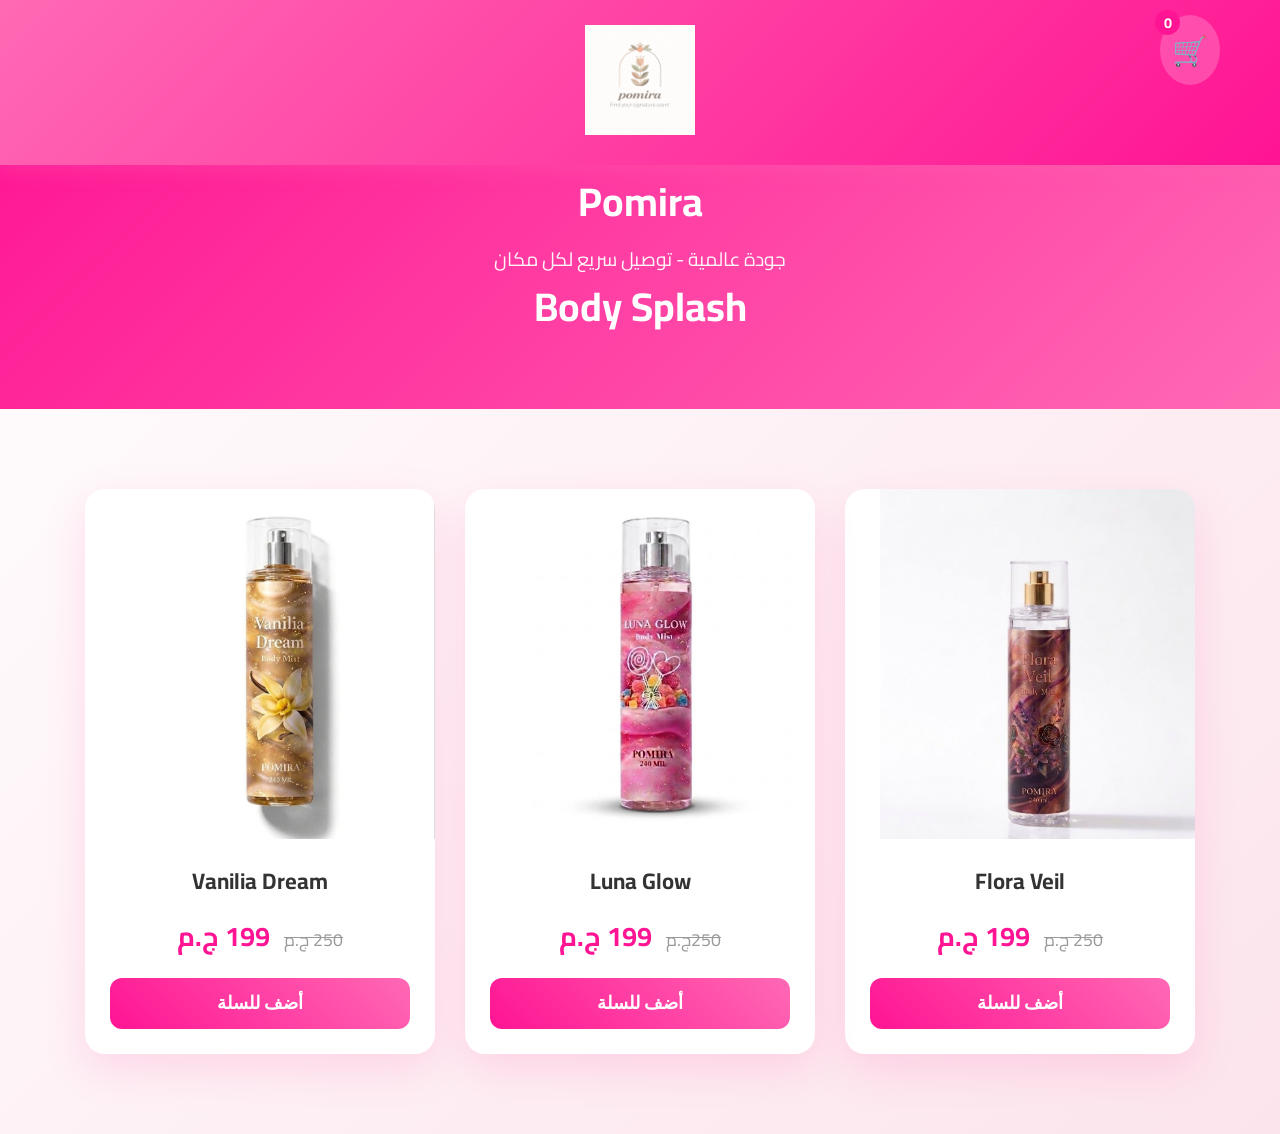
<file: index.html>
<!DOCTYPE html>
<html lang="ar" dir="rtl">
<head>
    <meta charset="UTF-8">
    <meta name="viewport" content="width=device-width, initial-scale=1.0">
    <title>Body Splash - Pomira</title>
    <link href="https://fonts.googleapis.com/css2?family=Cairo:wght@400;600;700&display=swap" rel="stylesheet">
    <link rel="stylesheet" href="style.css">
<meta name="viewport" content="width=device-width, initial-scale=1.0">
</head>
<body>
    <header class="header">
        <div class="container">
           
            <div class="cart-icon" id="cartIcon">
                <span>🛒</span>
                <span class="cart-count" id="cartCount">0</span>
            </div>
        </div>
        <img src="lpgo pomria.jpg" class="center-img" alt="logo">
    </header>

    <section class="hero">
        <div class="container">
            <h2>Pomira</h2>
            <p>جودة عالمية - توصيل سريع لكل مكان</p>
         <h2>Body Splash</h2>
        </div>
    </section>

    <section class="products">
        <div class="container">
            <div class="products-grid">
                <div class="product" data-name="Flora Veil" data-price="199">
                    <div class="product-img">
                        <img src="flora veil 2.jpg" alt="Flora Veil">
                    </div>
                    <div class="product-info">
                        <h3>Flora Veil</h3>
                        <div class="price">
                            <span class="old">250 ج.م</span>
                            <span class="new">199 ج.م</span>
                        </div>
                        <button class="add-cart">أضف للسلة</button>
                    </div>
                </div>

                <div class="product" data-name="Luna Glow" data-price="199">
                    <div class="product-img">
                        <img src="Luna Glow.jpg" alt="Luna Glow">
                    </div>
                    <div class="product-info">
                        <h3>Luna Glow</h3>
                        <div class="price">
                            <span class="old">250ج.م</span>
                            <span class="new">199 ج.م</span>
                        </div>
                        <button class="add-cart">أضف للسلة</button>
                    </div>
                </div>

                <div class="product" data-name="Vanilia Dream" data-price="199">
                    <div class="product-img">
                        <img src="vanailia dream.jpg" alt="Vanilia Dream">
                    </div>
                    <div class="product-info">
                        <h3>Vanilia Dream</h3>
                        <div class="price">
                            <span class="old">250 ج.م</span>
                            <span class="new">199 ج.م</span>
                        </div>
                        <button class="add-cart">أضف للسلة</button>
                    </div>
                </div>
            </div>
        </div>
    </section>

    <!-- سلة المشتريات -->
    <div id="cartModal" class="modal">
        <div class="modal-content">
            <div class="modal-header">
                <h2>🛒 سلة التسوق</h2>
                <span class="close">&times;</span>
            </div>
            <div id="cartItems" class="cart-items"></div>
            
            <div class="customer-data">
                <h3>📋 بيانات العميل</h3>
                <input type="text" id="name" placeholder="الاسم الكامل *">
                <input type="tel" id="phone" placeholder="رقم الواتساب بدون 0 *">
                <input type="text" id="address" placeholder="العنوان">
              
            </div>
            
            <div class="total">
                <h3>💰 الإجمالي: <span id="totalPrice">0 ج.م</span></h3>
            </div>
            
            <button id="sendOrder" class="send-btn">
                🚀 تأكيد الطلب وإرسال للواتساب
            </button>
        </div>
    </div>

    <script src="script.js"></script>
</body>
</html>
</file>
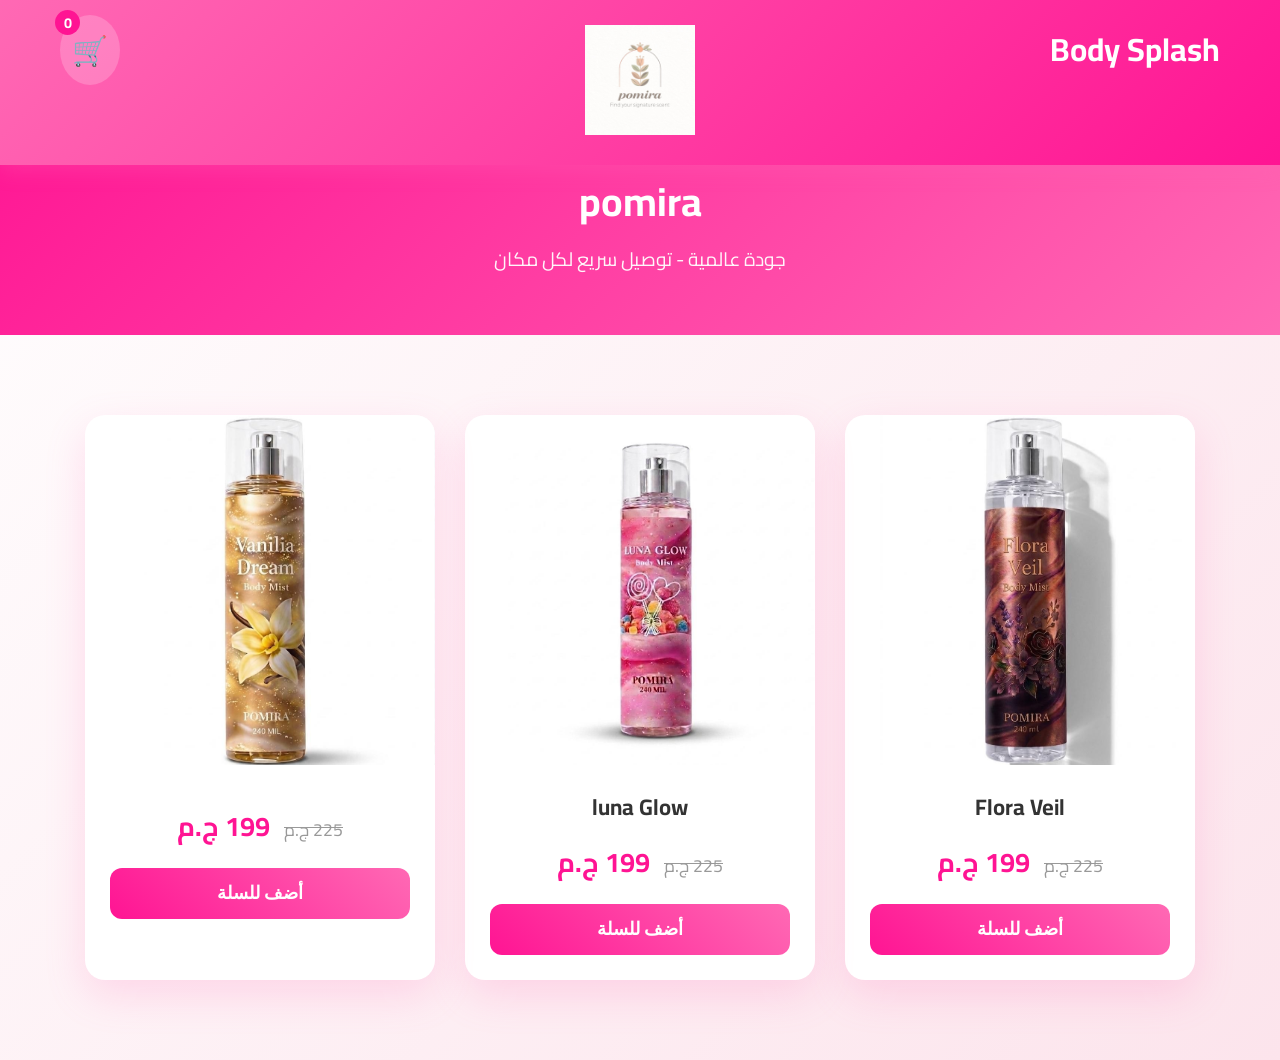
<file: pomira.html>
<!DOCTYPE html>
<html lang="ar" dir="rtl">
<head>
    <meta charset="UTF-8">
    <meta name="viewport" content="width=device-width, initial-scale=1.0">
    <title>Body Splash - الملابس الأصلية</title>
    <link href="https://fonts.googleapis.com/css2?family=Cairo:wght@400;600;700&display=swap" rel="stylesheet">
    <link rel="stylesheet" href="style.css">
</head>
<body>
    <header class="header">
        <div class="container">
            <h1>Body Splash</h1>
            <div class="cart-icon" id="cartIcon">
                <span>🛒</span>
                <span class="cart-count" id="cartCount">0</span>
            </div>
        </div>
    <div >
        <img src="lpgo pomria.jpg" class="center-img" alt="logo">
    </div>
    </header>

    <section class="hero">
        <div class="container">
            <h2>pomira</h2>
            <p>جودة عالمية - توصيل سريع لكل مكان</p>
        </div>
    </section>

    <section class="products">
        <div class="container">
            <div class="products-grid">
                <div class="product" data-name="Flora Veil" data-price="199">
                    <div class="product-img">
                        <img src="Flora Veil  .jpg" alt="Flora Veil">
                    </div>
                    <div class="product-info">
                        <h3>Flora Veil</h3>
                        <div class="price">
                            <span class="old">225 ج.م</span>
                            <span class="new">199 ج.م</span>
                        </div>
                        <button class="add-cart">أضف للسلة</button>
                    </div>
                </div>

                <div class="product" data-name="luna Glow" data-price="199">
                    <div class="product-img">
                        <img src="Luna Glow.jpg" alt="luna glow">
                    </div>
                    <div class="product-info">
                        <h3>luna Glow</h3>
                        <div class="price">
                            <span class="old">225 ج.م</span>
                            <span class="new">199 ج.م</span>
                        </div>
                        <button class="add-cart">أضف للسلة</button>
                    </div>
                </div>

                <div class="product" data-name="Vanilia Dream" data-price="199">
                    <div class="product-img">
                        <img src="Vanilia Dream.jpg" alt="Vanilia Dream">
                    </div>
                    <div class="product-info">
                        <h3></h3>
                        <div class="price">
                            <span class="old">225 ج.م</span>
                            <span class="new">199 ج.م</span>
                        </div>
                        <button class="add-cart">أضف للسلة</button>
                    </div>
                </div>
            </div>
        </div>
    </section>

    <!-- سلة المشتريات -->
    <div id="cartModal" class="modal">
        <div class="modal-content">
            <div class="modal-header">
                <h2>🛒 سلة التسوق</h2>
                <span class="close">&times;</span>
            </div>
            <div id="cartItems" class="cart-items"></div>
            
            <div class="customer-data">
                <h3>بيانات العميل</h3>
                <input type="text" id="name" placeholder="الاسم الكامل">
                <input type="tel" id="phone" placeholder="رقم الواتساب">
                <input type="text" id="address" placeholder="العنوان">
            
            </div>
            
            <div class="total">
                <h3>الإجمالي: <span id="totalPrice">0</span> ج.م</h3>
            </div>
            <button id="sendOrder" class="send-btn">📱 تأكيد وإرسال للواتساب</button>
        </div>
    </div>

    <script src="script.js"></script>
</body>
</html>
</file>
<file: style.css>
* {
    margin: 0;
    padding: 0;
    box-sizing: border-box;
}

body {
    font-family: 'Cairo', sans-serif;
    background: linear-gradient(135deg, #ffffff 0%, #fce4ec 100%);
    color: #333;
    line-height: 1.6;
}

.container {
    max-width: 1200px;
    margin: 0 auto;
    padding: 0 20px;
}

/* Header */
.header {
    background: linear-gradient(135deg, #ff69b4, #ff1493);
    color: white;
    padding: 15px 0;
    position: fixed;
    top: 0;
    width: 100%;
    z-index: 1000;
    box-shadow: 0 4px 20px rgba(255,105,180,0.3);
}

.header .container {
    display: flex;
    justify-content: space-between;
    align-items: center;
}

.header h1 {
    font-size: 2rem;
    font-weight: 700;
}

.cart-icon {
    font-size: 1.8rem;
    cursor: pointer;
    padding: 12px;
    border-radius: 50%;
    background: rgba(255,255,255,0.2);
    transition: all 0.3s;
    position: relative;
}

.cart-icon:hover {
    background: rgba(255,255,255,0.4);
    transform: scale(1.1);
}

.cart-count {
    position: absolute;
    top: -5px;
    left: -5px;
    background: #ff1493;
    color: white;
    border-radius: 50%;
    width: 25px;
    height: 25px;
    display: flex;
    align-items: center;
    justify-content: center;
    font-size: 0.9rem;
    font-weight: bold;
}

/* Hero */
.hero {
    background: linear-gradient(135deg, #ff1493, #ff69b4);
    color: white;
    text-align: center;
    padding: 100px 0 60px;
    margin-top: 70px;
}

.hero h2 {
    font-size: 2.5rem;
    margin-bottom: 10px;
}

.hero p {
    font-size: 1.2rem;
    opacity: 0.95;
}

/* Products */
.products {
    padding: 80px 0;
}

.products-grid {
    display: flex;
    gap: 30px;
    justify-content: center;
    flex-wrap: wrap;
}

.product {
    background: white;
    border-radius: 20px;
    width: 350px;
    box-shadow: 0 15px 40px rgba(255,105,180,0.2);
    transition: all 0.4s;
    overflow: hidden;
}

.product:hover {
    transform: translateY(-10px);
    box-shadow: 0 25px 60px rgba(255,105,180,0.3);
}

.product-img {
    height: 350px;
    overflow: hidden;
}

.product-img img {
    width: 90%;
    height: 100%;
    object-fit: cover;
    transition: transform 0.4s;
}

.product:hover .product-img img {
    transform: scale(1.1);
}

.product-info {
    padding: 25px;
    text-align: center;
}

.product-info h3 {
    font-size: 1.4rem;
    margin-bottom: 15px;
    color: #333;
}

.price {
    margin-bottom: 20px;
}

.old {
    text-decoration: line-through;
    color: #999;
    font-size: 1.1rem;
    margin-left: 10px;
}

.new {
    color: #ff1493;
    font-size: 1.7rem;
    font-weight: bold;
}

.add-cart {
    width: 100%;
    background: linear-gradient(45deg, #ff1493, #ff69b4);
    color: white;
    border: none;
    padding: 15px;
    border-radius: 12px;
    font-size: 1.1rem;
    font-weight: 600;
    cursor: pointer;
    transition: all 0.3s;
}

.add-cart:hover {
    transform: translateY(-2px);
    box-shadow: 0 10px 30px rgba(255,20,147,0.4);
}

/* Modal */
.modal {
    display: none;
    position: fixed;
    top: 0;
    left: 0;
    width: 100%;
    height: 100%;
    background: rgba(0,0,0,0.6);
    z-index: 2000;
    backdrop-filter: blur(10px);
}

.modal-content {
    position: absolute;
    top: 50%;
    left: 50%;
    transform: translate(-50%, -50%);
    width: 90%;
    max-width: 500px;
    max-height: 90vh;
    background: white;
    border-radius: 25px;
    overflow-y: auto;
    animation: modalSlide 0.3s ease;
}

@keyframes modalSlide {
    from { transform: translate(-50%, -50%) scale(0.8); opacity: 0; }
    to { transform: translate(-50%, -50%) scale(1); opacity: 1; }
}

.modal-header {
    background: linear-gradient(135deg, #ff1493, #ff69b4);
    color: white;
    padding: 25px;
    display: flex;
    justify-content: space-between;
    align-items: center;
}

.close {
    font-size: 2rem;
    cursor: pointer;
    transition: 0.3s;
}

.close:hover {
    color: #fff;
    transform: scale(1.2);
}

.cart-items {
    padding: 20px;
    max-height: 300px;
    overflow-y: auto;
}

.cart-item {
    display: flex;
    justify-content: space-between;
    align-items: center;
    padding: 15px;
    margin-bottom: 15px;
    background: #fce4ec;
    border-radius: 12px;
    border-right: 4px solid #ff1493;
}

.customer-data {
    padding: 20px;
}

.customer-data h3 {
    margin-bottom: 15px;
    color: #333;
}

.customer-data input,
.customer-data select {
    width: 100%;
    padding: 15px;
    margin-bottom: 15px;
    border: 2px solid #fce4ec;
    border-radius: 12px;
    font-size: 1rem;
    font-family: 'Cairo', sans-serif;
}

.customer-data input:focus,
.customer-data select:focus {
    outline: none;
    border-color: #ff1493;
}

.total {
    padding: 20px;
    background: linear-gradient(135deg, #ff1493, #ff69b4);
    color: white;
    text-align: center;
}

.total h3 {
    font-size: 1.6rem;
}

.send-btn {
    width: 100%;
    background: linear-gradient(45deg, #ff4757, #ff6b7a);
    color: white;
    border: none;
    padding: 20px;
    font-size: 1.2rem;
    font-weight: bold;
    border-radius: 15px;
    cursor: pointer;
    margin: 10px;
    transition: all 0.3s;
}

.send-btn:hover {
    transform: translateY(-3px);
    box-shadow: 0 15px 35px rgba(255,71,87,0.4);
}

@media (max-width: 768px) {
    .products-grid {
        flex-direction: column;
        align-items: center;
    }
    
    .product {
        width: 100%;
        max-width: 350px;
    }
}
.center-img {
    display: block;
    margin: -60px auto 15px; /* زودنا الرقم السالب لـ -60 عشان تطلع فوق أكتر */
    width: 110px;
    height: 110px;
    object-fit: cover;
}
</file>
